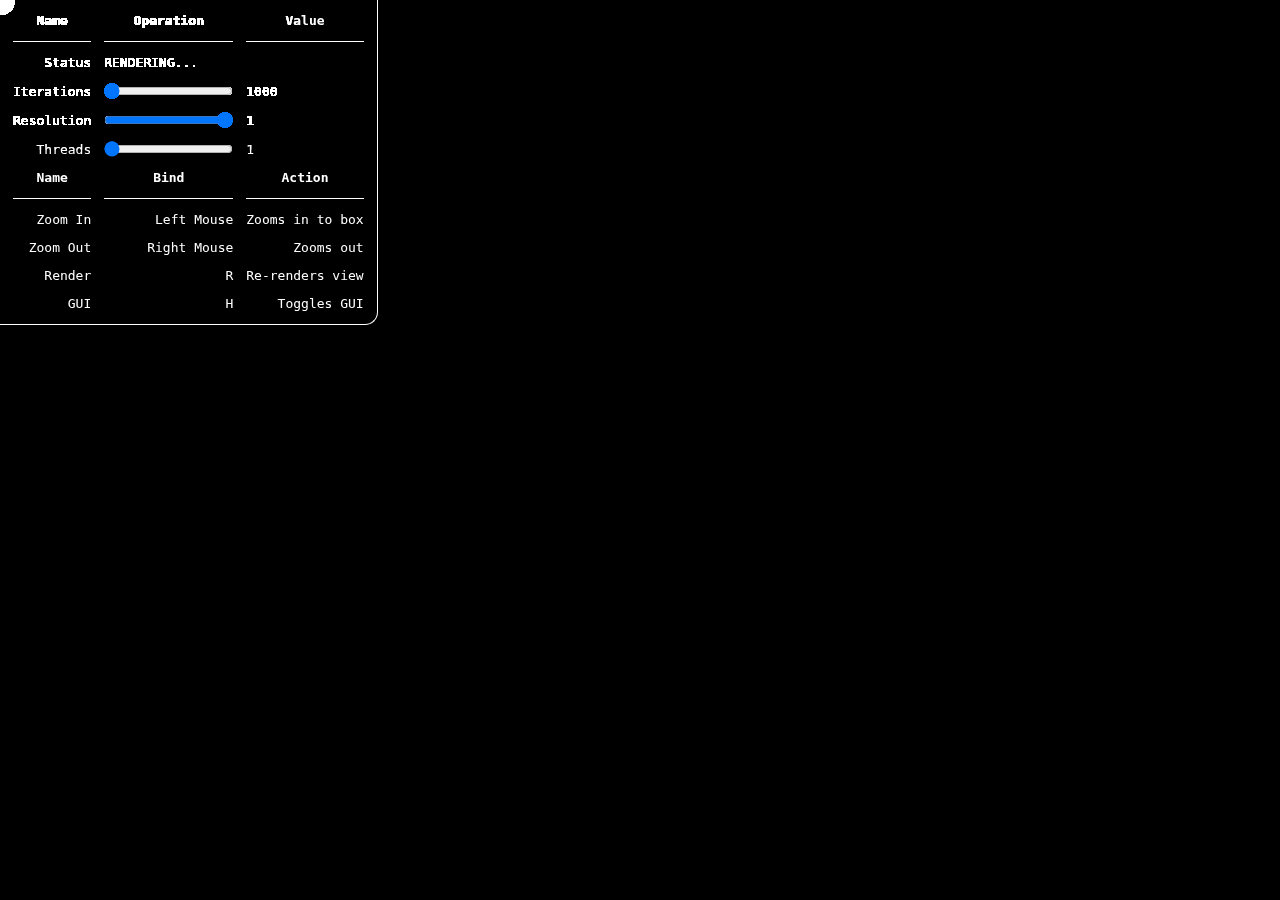
<file: projects/fractals/index.html>
<!DOCTYPE html>
<html lang="en">
<head>
	<meta charset="UTF-8">
	<meta name="viewport" content="width=device-width, initial-scale=1.0">
	<title>Document</title>

	<link rel="icon" href="https://www.google.com/favicon.ico" type="image/x-icon">
	<link rel="stylesheet" href="styles.css">

	<script src="src/app.js" type="module" defer></script>
</head>
<body>
	<div id="box"></div>

	<canvas></canvas>

	<div id="info">
		<h4>Name</h4>
		<h4>Operation</h4>
		<h4>Value</h4>

		<p>Status</p>
		<output style="grid-column: span 2;" id="state">IDLE</output>
		
		<p>Iterations</p>
		<input id="iterations" type="range" value="1000" step="1000" min="1000" max="100000">
		<output>N/A not updated</output>
		
		<p>Resolution</p>
		<input id="resolution" type="range" value="1" step="0.1" min="0.1" max="1">
		<output>N/A not updated</output>
		
		<p>Threads</p>
		<input id="threads" type="range" value="1" step="1" min="1" max="1">
		<output>N/A not updated</output>

		<!-- KEYBINDS -->

		<h4>Name</h4>
		<h4>Bind</h4>
		<h4>Action</h4>

		<p>Zoom In</p>
		<p>Left Mouse</p>
		<p>Zooms in to box</p>

		<p>Zoom Out</p>
		<p>Right Mouse</p>
		<p>Zooms out</p>

		<p>Render</p>
		<p>R</p>
		<p>Re-renders view</p>

		<p>GUI</p>
		<p>H</p>
		<p>Toggles GUI</p>
	</div>
</body>
</html>
</file>
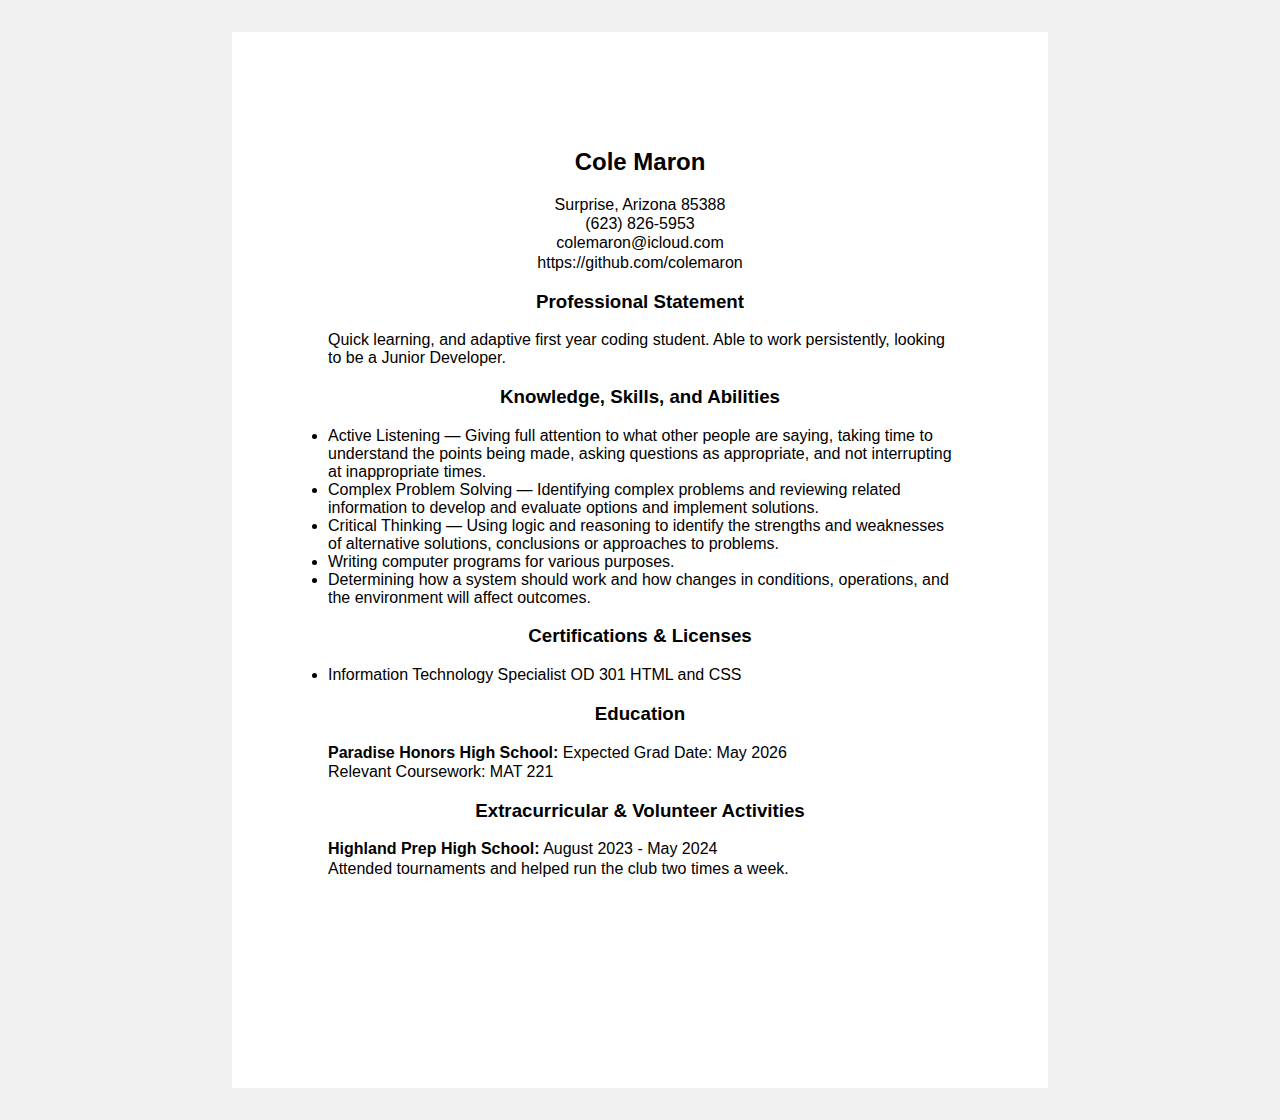
<file: resources/resume.html>
<!DOCTYPE html>
<html lang="en">
<head>
	<meta charset="UTF-8">
	<meta name="viewport" content="width=device-width, initial-scale=1.0">
	<title>Cole Maron - Resume</title>

	<link rel="stylesheet" href="resume.css">
</head>
<body>
	<div id="resume">
		<header>
			<h2>Cole Maron</h2>

			<p>Surprise, Arizona 85388</p>
			<p>(623) 826-5953</p>
			<p>colemaron@icloud.com</p>
			<a href="https://github.com/colemaron">https://github.com/colemaron</a>
		</header>

		<h3>Professional Statement</h3>

		<p>Quick learning, and adaptive first year coding student. Able to work persistently, looking to be a Junior Developer.	</p>

		<h3>Knowledge, Skills, and Abilities</h3>

		<ul>
			<li>Active Listening — Giving full attention to what other people are saying, taking time to understand the points being made, asking questions as appropriate, and not interrupting at inappropriate times.</li>
			<li>Complex Problem Solving — Identifying complex problems and reviewing related information to develop and evaluate options and implement solutions.</li>
			<li>Critical Thinking — Using logic and reasoning to identify the strengths and weaknesses of alternative solutions, conclusions or approaches to problems.</li>
			<li>Writing computer programs for various purposes.</li>
			<li>Determining how a system should work and how changes in conditions, operations, and the environment will affect outcomes.</li>
		</ul>

		<h3>Certifications & Licenses</h3>

		<ul>
			<li>Information Technology Specialist OD 301 HTML and CSS</li>
		</ul>

		<h3>Education</h3>

		<p><b>Paradise Honors High School:</b> Expected Grad Date: May 2026</p>
		<p>Relevant Coursework: MAT 221</p>

		<h3>Extracurricular & Volunteer Activities</h3>
		<p><b>Highland Prep High School:</b> August 2023 - May 2024</p>
		<p>Attended tournaments and helped run the club two times a week.</p>
	</div>
</body>
</html>
</file>
<file: projects/fractals/styles.css>
* {
	font-family: monospace;
	color: white;
	margin: 0;
	padding: 0;

	user-select: none;
}

body {
	background-color: black;
	height: 0;
	width: 0;
	overflow: hidden;
}

canvas {
	position: fixed;
	left: 0;
	top: 0;

	width: 100%;
	height: 100%;

	z-index: -1;
}

#box {
	position: fixed;
	translate: -50% -50%;
	
	border: 1px solid white;

	pointer-events: none;
}

#info {
	width: fit-content;
	padding: 1rem;

	display: grid;
	grid-template-columns: repeat(3, max-content);
	align-items: center;
	gap: 1rem;

	backdrop-filter: blur(10px);
	border-bottom-right-radius: 1rem;
	border: 1px solid white;

	border-left: none;
	border-top: none;

	p {
		text-align: right;
	}

	h4 {
		padding: 1rem;
		padding-top: 0;
		text-align: center;
		border-bottom: 1px solid white;
	}
}

/* js disabled */

.disabled {
	display: none !important;
}
</file>
<file: resources/resume.css>
* {
	box-sizing: border-box;

	color: black;
	text-decoration: none;
}

body {
	background-color: rgb(240, 240, 240);
}

h2, h3 {
	text-align: center;
}

p {
	margin-block: 1pt;
}

ul {
	padding-left: 0;
}

#resume {
	background-color: white;
	font-family: Arial;

	padding: 1in;
	margin: 2rem auto;

	width: 8.5in;
	height: 11in;
}

header {
	text-align: center;
}
</file>
